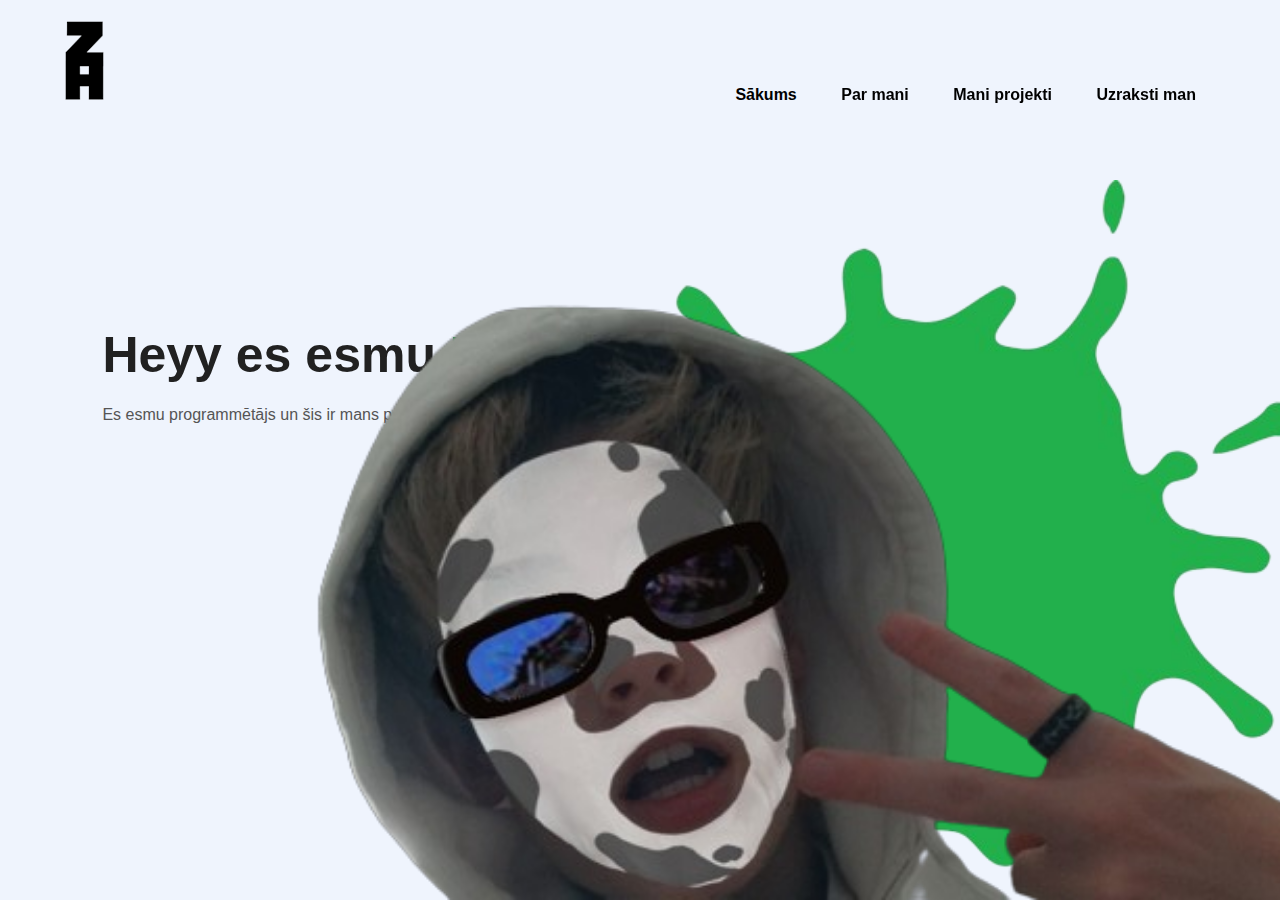
<file: index.html>
<!DOCTYPE html>
<html lang="en">
<head>
    <meta charset="UTF-8">
    <meta http-equiv="X-UA-Compatible" content="IE=edge">
    <meta name="viewport" content="width=device-width, initial-scale=1.0">
    <title>Sākums</title>
    <link rel="icon" type="image/gif" href="http://127.0.0.1:5500/logo.png" />
    <link rel="stylesheet" href="style.css">
</head>
<body>
    <div class="hero">
        <nav>
            <img src="logo.png" alt="">
            <ul>
                    <li><a class="active" href="index.html">Sākums</a></li>
                    <li><a class="hover-3" href="about.html">Par mani</a></li>
                    <li><a class="hover-3" href="projects.html">Mani projekti</a></li>
                    <li><a class="hover-3" href="contacts.html">Uzraksti man</a></li>

                </ul>
        </nav>
        <div class="detel">
            <h1>Heyy es esmu <span>Heino</span></h1>
            <p>Es esmu programmētājs un šis ir mans portfolio.</p>
        </div>
        <div class="images">
            <img src="shape.png" class="shape">
            <img src="image.png" class="image">
        </div>
    </div>
</body>
</html>
</file>
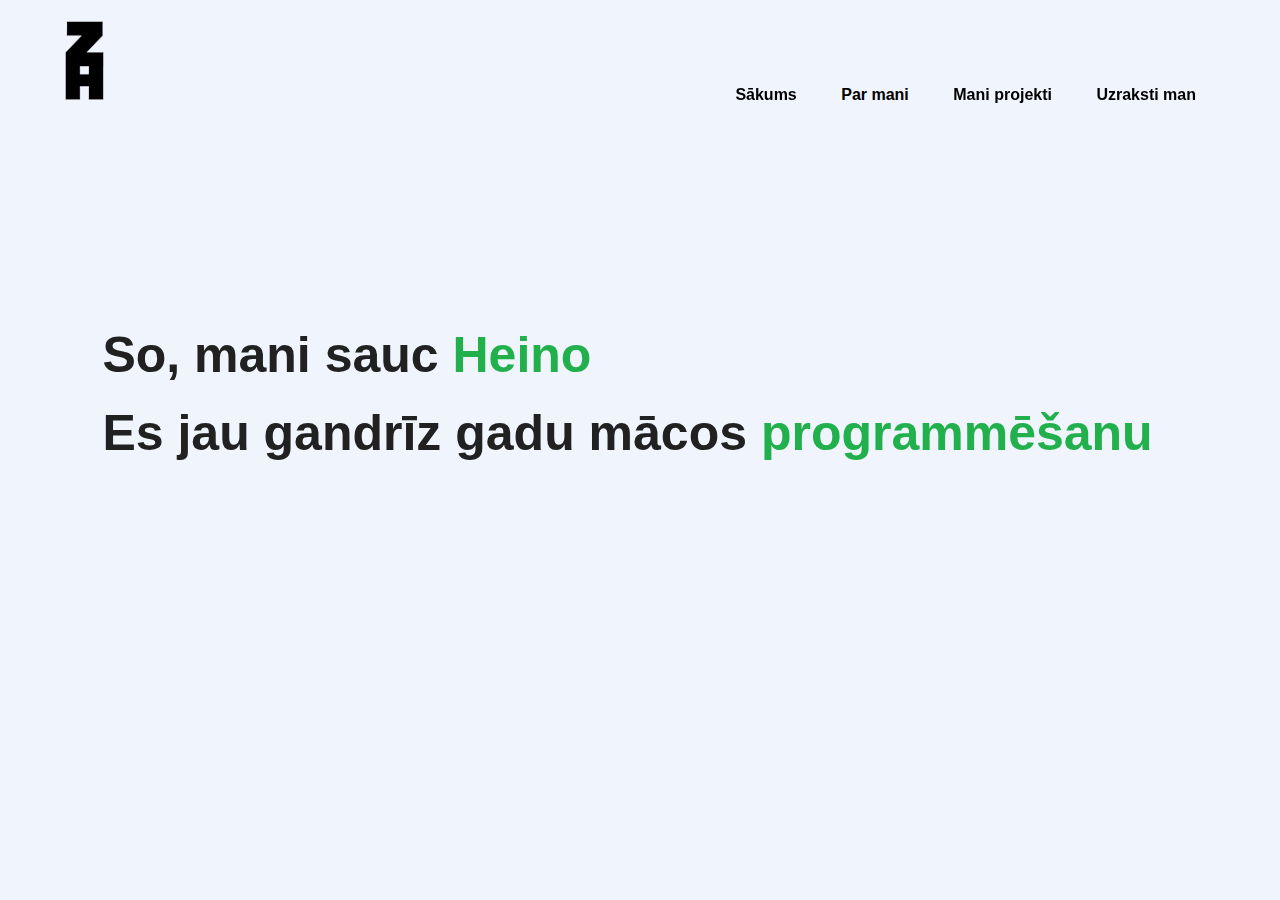
<file: about.html>
<!DOCTYPE html>
<html lang="en">
<head>
    <meta charset="UTF-8">
    <meta http-equiv="X-UA-Compatible" content="IE=edge">
    <meta name="viewport" content="width=device-width, initial-scale=1.0">
    <title>Par mani</title>
    <link rel="icon" type="image/gif" href="http://127.0.0.1:5500/logo.png" />

    <link rel="stylesheet" href="style.css">
</head>
<body>
    <div class="hero">
        <nav>
            <img src="logo.png" alt="">
            <ul>
                    <li><a class="hover-3" href="index.html">Sākums</a></li>
                    <li><a class="active" href="about.html">Par mani</a></li>
                    <li><a class="hover-3" href="projects.html">Mani projekti</a></li>
                    <li><a class="hover-3" href="contacts.html">Uzraksti man</a></li>

                </ul>
        </nav>
        <div class="info">
            <h1>So, mani sauc <span>Heino</span></h1>
            <h2>Es jau gandrīz gadu mācos <span>programmēšanu</span></h2>
        </div>
        </div>
    </body>
    </html>
</file>
<file: style.css>
*{
    margin: 0;
    padding: 0;
    font-family: sans-serif;
}

html, body {
    max-width: 100%;
    overflow-x: hidden;
}

.hero{
    position: relative;
    width: 100%;
    height: 100vh;
    background: #eff4fd;
}

nav{
    display: flex;
    width: 90%;
    margin: auto;
    padding: 20px 0;
    align-items: last baseline;
    justify-content: space-between;
}

nav ul li{
    display: inline-block;
    list-style: none;
    margin: 10px 20px;
}

nav ul li a{
    text-decoration: none;
    color: #000;
    font-weight: bold;

}

nav ul li a:hover{
    color: #21b04b;
}

.detel{
    margin-left: 8%;
    margin-top: 15%;
}

.detel h1{
    font-size: 50px;
    color: #212121;
    margin-bottom: 20px;
}

span{
    color: #21b04b;
}

.detel p{
    color: #555;
    line-height: 22px;
}

.detel a{
    background: #212121;
    padding: 10px 18px;
    text-decoration: none;
    font-weight: bold;
    color: #fff;
    display: inline-block;
    margin: 30px 0;
    border-radius: 5px;
}

.images{
    width: 45%;
    height: 80%;
    position: absolute;
    bottom: 0;
    right: 100px;
}

.images img{
    height: 100%;
    position: absolute;
    left: 50%;
    bottom: 0;
    transform: translateX(-50%);
    transition: bottom 1s, left 1s;
}

.images:hover .shape{
    bottom: 40px;
}

.images:hover .image{
    left: 45%;
}

.info h1{
    font-size: 50px;
    color: #212121;
    margin-bottom: 20px; 
}

.info h2{
    font-size: 50px;
    color: #212121;
    margin-bottom: 20px;
}

.info{
    margin-left: 8%;
    margin-top: 15%;
}

.hover-3 {
    --b: 0.1em;   
    --c: #21b04b;
    
    color: #0000;
    padding-block: var(--b);
    background: 
      linear-gradient(var(--c) 50%,#000 0) 0% calc(100% - var(--_p,0%))/100% 200%,
      linear-gradient(var(--c) 0 0) 0% var(--_p,0%)/var(--_p,0%) var(--b) no-repeat;
    -webkit-background-clip: text,padding-box;
            background-clip: text,padding-box;
    transition: .3s var(--_s,0s) linear,background-size .3s calc(.3s - var(--_s,0s));
  }
  .hover-3:hover {
    --_p: 100%;
    --_s: .3s;
  }
</file>
